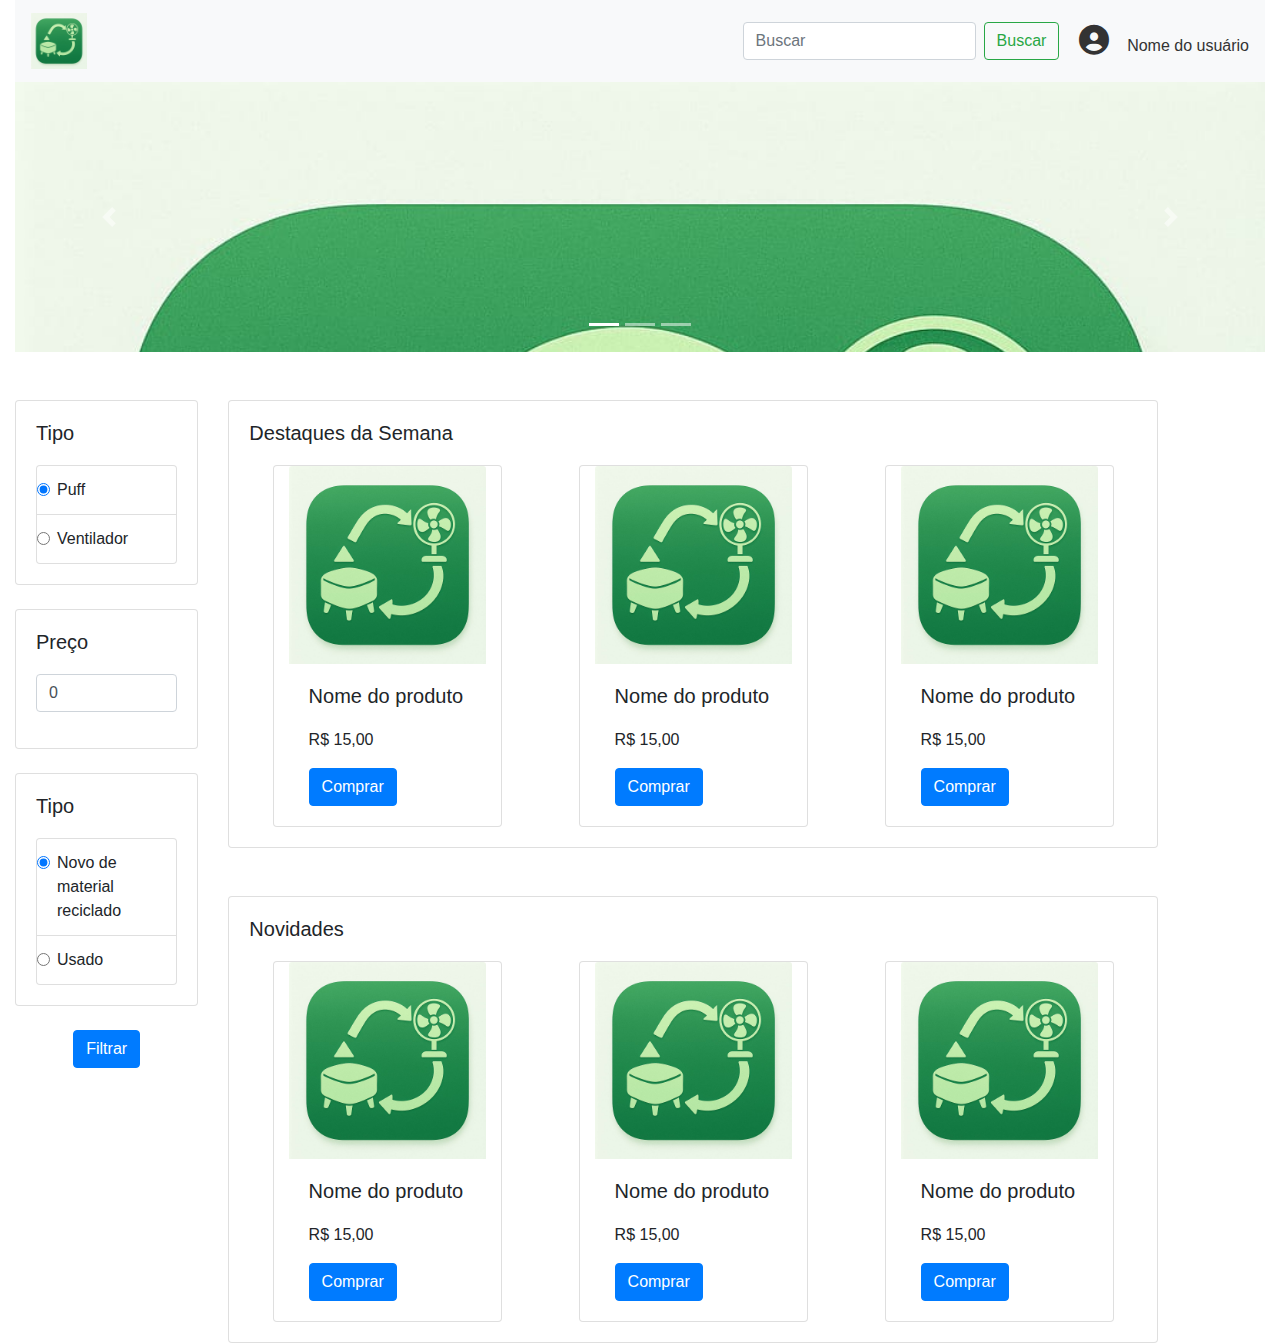
<file: index.html>
<!doctype html>
<html lang="en">
  <head>
    <!-- Required meta tags -->
    <meta charset="utf-8">
    <meta name="viewport" content="width=device-width, initial-scale=1, shrink-to-fit=no">

    <!-- Bootstrap CSS -->
    <link rel="stylesheet" href="https://cdn.jsdelivr.net/npm/bootstrap@4.4.1/dist/css/bootstrap.min.css" integrity="sha384-Vkoo8x4CGsO3+Hhxv8T/Q5PaXtkKtu6ug5TOeNV6gBiFeWPGFN9MuhOf23Q9Ifjh" crossorigin="anonymous">
    <link rel="stylesheet" href="style.css">
    <link rel="stylesheet" href="https://cdnjs.cloudflare.com/ajax/libs/font-awesome/6.7.2/css/all.min.css" integrity="sha512-Evv84Mr4kqVGRNSgIGL/F/aIDqQb7xQ2vcrdIwxfjThSH8CSR7PBEakCr51Ck+w+/U6swU2Im1vVX0SVk9ABhg==" crossorigin="anonymous" referrerpolicy="no-referrer" />
    <title>Home</title>
  </head>
  <body>
    <div class="container-fluid">
        <nav class="navbar navbar-expand-lg navbar-light bg-light">
            <a class="navbar-brand" href="index.html">
                <img src="logo.jpg" alt="" width="56px">
            </a>
            <button class="navbar-toggler" type="button" data-toggle="collapse" data-target="#navbarSupportedContent" aria-controls="navbarSupportedContent" aria-expanded="false" aria-label="Toggle navigation">
                <span class="navbar-toggler-icon"></span>
            </button>

            <div class="collapse navbar-collapse" id="navbarSupportedContent">
                <ul class="navbar-nav mr-auto"></ul>
                <form class="form-inline my-2 my-lg-0" action="produto.html">
                    <input class="form-control mr-sm-2" type="search" placeholder="Buscar" aria-label="Buscar">
                    <button class="btn btn-outline-success my-2 my-sm-0" type="submit">Buscar</button>
                </form>
                <a href="usuario.html">
                    <i class="fa-solid fa-circle-user"></i>
                    &nbsp;&nbsp;
                    Nome do usuário
                </a>
            </div>
        </nav>

        <div id="carouselExampleIndicators" class="carousel slide" data-ride="carousel">
            <ol class="carousel-indicators">
                <li data-target="#carouselExampleIndicators" data-slide-to="0" class="active"></li>
                <li data-target="#carouselExampleIndicators" data-slide-to="1"></li>
                <li data-target="#carouselExampleIndicators" data-slide-to="2"></li>
            </ol>
            <div class="carousel-inner">
                <div class="carousel-item active">
                <img src="logo.jpg" class="d-block w-100" alt="logo.jpg">
                </div>
                <div class="carousel-item">
                <img src="logo.jpg" class="d-block w-100" alt="logo.jpg">
                </div>
                <div class="carousel-item">
                <img src="logo.jpg" class="d-block w-100" alt="logo.jpg">
                </div>
            </div>
            <a class="carousel-control-prev" href="#carouselExampleIndicators" role="button" data-slide="prev">
                <span class="carousel-control-prev-icon" aria-hidden="true"></span>
                <span class="sr-only">Previous</span>
            </a>
            <a class="carousel-control-next" href="#carouselExampleIndicators" role="button" data-slide="next">
                <span class="carousel-control-next-icon" aria-hidden="true"></span>
                <span class="sr-only">Next</span>
            </a>
        </div>
            <br></br>
            <div class="row">
                <div class="col-md-2">
                     <div class="card">
                        <div class="card-body">
                            <h5 class="card-title">Tipo</h5>
                            <ul class="list-group">
                                <li class="list-group-item">
                                    <input class="form-check-input me-1" type="radio" name="listGroupRadio" value="" id="puff" checked>
                                    <label class="form-check-label" for="puff">Puff</label>
                                </li>
                                <li class="list-group-item">
                                    <input class="form-check-input me-1" type="radio" name="listGroupRadio" value="" id="ventilador">
                                    <label class="form-check-label" for="ventilador">Ventilador</label>
                                </li>
                            </ul>
                        </div>
                    </div>
                    <br />
                    <div class="card">
                        <div class="card-body">
                            <h5 class="card-title">Preço</h5>
                                <div class="mb-3">
                                    <input type="number" class="form-control" id="exampleInputEmail1" aria-describedby="emailHelp" value="0">
                                </div>
                        </div>
                    </div>
                    <br />
                    <div class="card">
                        <div class="card-body">
                            <h5 class="card-title">Tipo</h5>
                            <ul class="list-group">
                                <li class="list-group-item">
                                    <input class="form-check-input me-1" type="radio" name="estado" value="" id="novo" checked>
                                    <label class="form-check-label" for="novo">Novo de material reciclado</label>
                                </li>
                                <li class="list-group-item">
                                    <input class="form-check-input me-1" type="radio" name="estado" value="" id="usado">
                                    <label class="form-check-label" for="usado">Usado</label>
                                </li>
                            </ul>
                        </div>
                    </div>
                    <br />
                    <div class="row justify-content-center">
                        <a href="produto.html" class="btn btn-primary">Filtrar</a>
                    </div>
                    <br /><br />
                </div>
                
                <div class="col-md-9">
                    <div class="card" style="width: 100%;">
                        <div class="card-body">
                            <h5 class="card-title">Destaques da Semana</h5>
                            <div class="row justify-content-around">
                                <div class="card col-12 col-md-3" style="width: 10rem;">
                                    <img src="logo.jpg" class="card-img-top" alt="...">
                                    <div class="card-body">
                                        <h5 class="card-title">Nome do produto</h5>
                                        <p class="card-text">R$ 15,00</p>
                                        <a href="produto.html" class="btn btn-primary">Comprar</a>
                                    </div>
                                </div>
                                <div class="card col-12 col-md-3" style="width: 10rem;">
                                    <img src="logo.jpg" class="card-img-top" alt="...">
                                    <div class="card-body">
                                        <h5 class="card-title">Nome do produto</h5>
                                        <p class="card-text">R$ 15,00</p>
                                        <a href="produto.html" class="btn btn-primary">Comprar</a>
                                    </div>
                                </div>
                                <div class="card col-12 col-md-3" style="width: 10rem;">
                                    <img src="logo.jpg" class="card-img-top" alt="...">
                                    <div class="card-body">
                                        <h5 class="card-title">Nome do produto</h5>
                                        <p class="card-text">R$ 15,00</p>
                                        <a href="produto.html" class="btn btn-primary">Comprar</a>
                                    </div>
                                </div>
                            </div>
                        </div>
                    </div>
                    <br></br>
                    <div class="card" style="width: 100%;">
                        <div class="card-body">
                            <h5 class="card-title">Novidades</h5>
                            <div class="row justify-content-around">
                                <div class="card col-12 col-md-3" style="width: 10rem;">
                                    <img src="logo.jpg" class="card-img-top" alt="...">
                                    <div class="card-body">
                                        <h5 class="card-title">Nome do produto</h5>
                                        <p class="card-text">R$ 15,00</p>
                                        <a href="produto.html" class="btn btn-primary">Comprar</a>
                                    </div>
                                </div>
                                <div class="card col-12 col-md-3" style="width: 10rem;">
                                    <img src="logo.jpg" class="card-img-top" alt="...">
                                    <div class="card-body">
                                        <h5 class="card-title">Nome do produto</h5>
                                        <p class="card-text">R$ 15,00</p>
                                        <a href="produto.html" class="btn btn-primary">Comprar</a>
                                    </div>
                                </div>
                                <div class="card col-12 col-md-3" style="width: 10rem;">
                                    <img src="logo.jpg" class="card-img-top" alt="...">
                                    <div class="card-body">
                                        <h5 class="card-title">Nome do produto</h5>
                                        <p class="card-text">R$ 15,00</p>
                                        <a href="produto.html" class="btn btn-primary">Comprar</a>
                                    </div>
                                </div>
                            </div>
                        </div>
                    </div>
                </div>
</div>
    <!-- Optional JavaScript -->
    <!-- jQuery first, then Popper.js, then Bootstrap JS -->
    <script src="https://code.jquery.com/jquery-3.4.1.slim.min.js" integrity="sha384-J6qa4849blE2+poT4WnyKhv5vZF5SrPo0iEjwBvKU7imGFAV0wwj1yYfoRSJoZ+n" crossorigin="anonymous"></script>
    <script src="https://cdn.jsdelivr.net/npm/popper.js@1.16.0/dist/umd/popper.min.js" integrity="sha384-Q6E9RHvbIyZFJoft+2mJbHaEWldlvI9IOYy5n3zV9zzTtmI3UksdQRVvoxMfooAo" crossorigin="anonymous"></script>
    <script src="https://cdn.jsdelivr.net/npm/bootstrap@4.4.1/dist/js/bootstrap.min.js" integrity="sha384-wfSDF2E50Y2D1uUdj0O3uMBJnjuUD4Ih7YwaYd1iqfktj0Uod8GCExl3Og8ifwB6" crossorigin="anonymous"></script>
</div>  
</body>
</html>
</file>
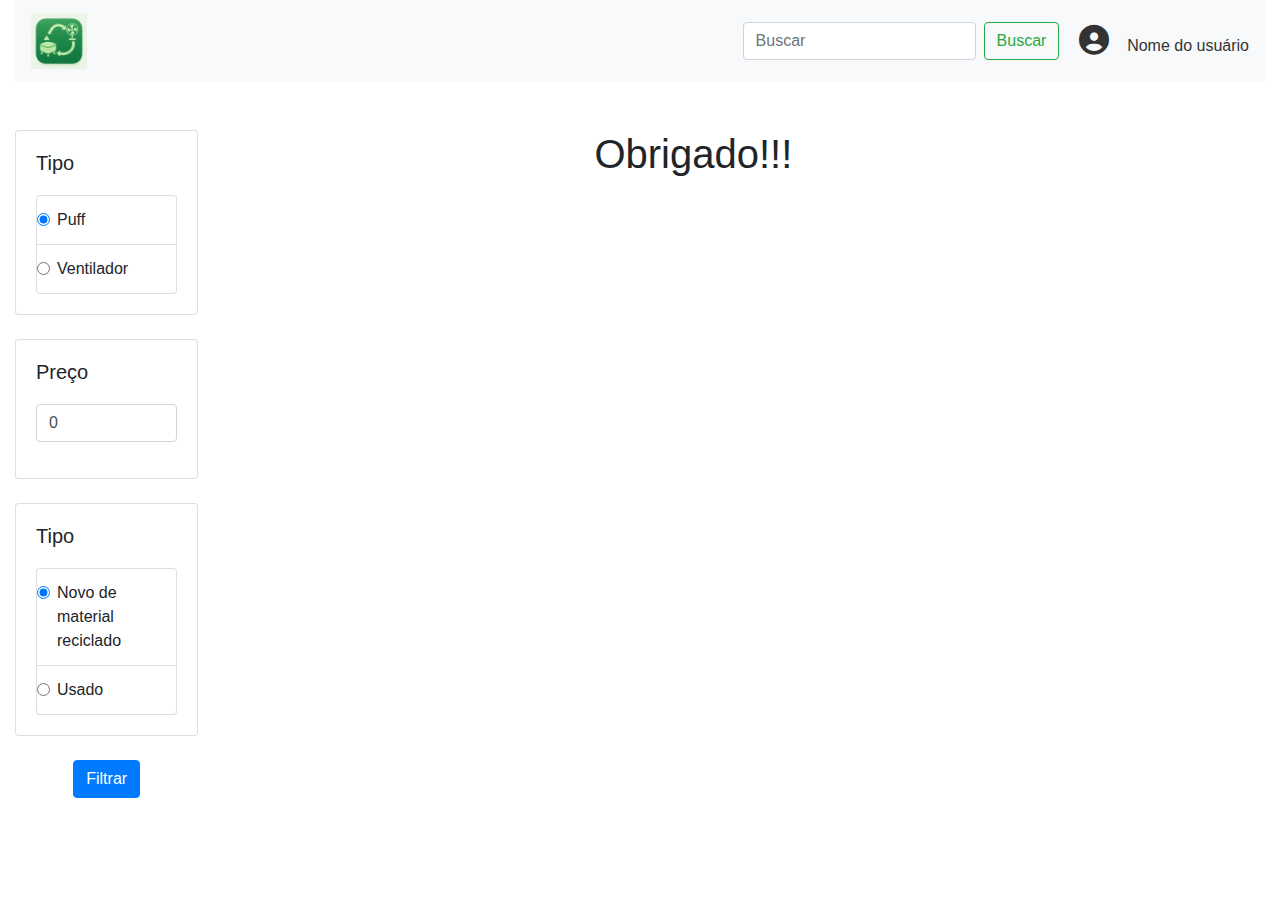
<file: obrigado.html>
<!doctype html>
<html lang="en">
  <head>
    <!-- Required meta tags -->
    <meta charset="utf-8">
    <meta name="viewport" content="width=device-width, initial-scale=1, shrink-to-fit=no">

    <!-- Bootstrap CSS -->
    <link rel="stylesheet" href="https://cdn.jsdelivr.net/npm/bootstrap@4.4.1/dist/css/bootstrap.min.css" integrity="sha384-Vkoo8x4CGsO3+Hhxv8T/Q5PaXtkKtu6ug5TOeNV6gBiFeWPGFN9MuhOf23Q9Ifjh" crossorigin="anonymous">
    <link rel="stylesheet" href="style.css">
    <link rel="stylesheet" href="https://cdnjs.cloudflare.com/ajax/libs/font-awesome/6.7.2/css/all.min.css" integrity="sha512-Evv84Mr4kqVGRNSgIGL/F/aIDqQb7xQ2vcrdIwxfjThSH8CSR7PBEakCr51Ck+w+/U6swU2Im1vVX0SVk9ABhg==" crossorigin="anonymous" referrerpolicy="no-referrer" />
    <title>Produto</title>
  </head>
  <body>
    <div class="container-fluid">
        <nav class="navbar navbar-expand-lg navbar-light bg-light">
            <a class="navbar-brand" href="index.html">
                <img src="logo.jpg" alt="" width="56px">
            </a>
            <button class="navbar-toggler" type="button" data-toggle="collapse" data-target="#navbarSupportedContent" aria-controls="navbarSupportedContent" aria-expanded="false" aria-label="Toggle navigation">
                <span class="navbar-toggler-icon"></span>
            </button>

            <div class="collapse navbar-collapse" id="navbarSupportedContent">
                <ul class="navbar-nav mr-auto">
                </ul>
                <form class="form-inline my-2 my-lg-0" action="produto.html">
                    <input class="form-control mr-sm-2" type="search" placeholder="Buscar" aria-label="Buscar">
                    <button class="btn btn-outline-success my-2 my-sm-0" type="submit">Buscar</button>
                </form>
                <a href="usuario.html">
                    <i class="fa-solid fa-circle-user"></i>
                    &nbsp;&nbsp;
                    Nome do usuário
                </a>
            </div>
        </nav>

       
            <br></br>
            <div class="row">
                <div class="col-md-2">
                     <div class="card">
                        <div class="card-body">
                            <h5 class="card-title">Tipo</h5>
                            <ul class="list-group">
                                <li class="list-group-item">
                                    <input class="form-check-input me-1" type="radio" name="listGroupRadio" value="" id="puff" checked>
                                    <label class="form-check-label" for="puff">Puff</label>
                                </li>
                                <li class="list-group-item">
                                    <input class="form-check-input me-1" type="radio" name="listGroupRadio" value="" id="ventilador">
                                    <label class="form-check-label" for="ventilador">Ventilador</label>
                                </li>
                            </ul>
                        </div>
                    </div>
                    <br />
                    <div class="card">
                        <div class="card-body">
                            <h5 class="card-title">Preço</h5>
                                <div class="mb-3">
                                    <input type="number" class="form-control" id="exampleInputEmail1" aria-describedby="emailHelp" value="0">
                                </div>
                        </div>
                    </div>
                    <br />
                    <div class="card">
                        <div class="card-body">
                            <h5 class="card-title">Tipo</h5>
                            <ul class="list-group">
                                <li class="list-group-item">
                                    <input class="form-check-input me-1" type="radio" name="estado" value="" id="novo" checked>
                                    <label class="form-check-label" for="novo">Novo de material reciclado</label>
                                </li>
                                <li class="list-group-item">
                                    <input class="form-check-input me-1" type="radio" name="estado" value="" id="usado">
                                    <label class="form-check-label" for="usado">Usado</label>
                                </li>
                            </ul>
                        </div>
                    </div>
                    <br />
                    <div class="row justify-content-center">
                        <a href="produto.html" class="btn btn-primary">Filtrar</a>
                    </div>
                    <br /><br />
                </div>
                <div class="col-9">

                    <h1 class="text-center">Obrigado!!!</h1>
                </div>
</div>
    <!-- Optional JavaScript -->
    <!-- jQuery first, then Popper.js, then Bootstrap JS -->
    <script src="https://code.jquery.com/jquery-3.4.1.slim.min.js" integrity="sha384-J6qa4849blE2+poT4WnyKhv5vZF5SrPo0iEjwBvKU7imGFAV0wwj1yYfoRSJoZ+n" crossorigin="anonymous"></script>
    <script src="https://cdn.jsdelivr.net/npm/popper.js@1.16.0/dist/umd/popper.min.js" integrity="sha384-Q6E9RHvbIyZFJoft+2mJbHaEWldlvI9IOYy5n3zV9zzTtmI3UksdQRVvoxMfooAo" crossorigin="anonymous"></script>
    <script src="https://cdn.jsdelivr.net/npm/bootstrap@4.4.1/dist/js/bootstrap.min.js" integrity="sha384-wfSDF2E50Y2D1uUdj0O3uMBJnjuUD4Ih7YwaYd1iqfktj0Uod8GCExl3Og8ifwB6" crossorigin="anonymous"></script>
</div>  
</body>
</html>
</file>
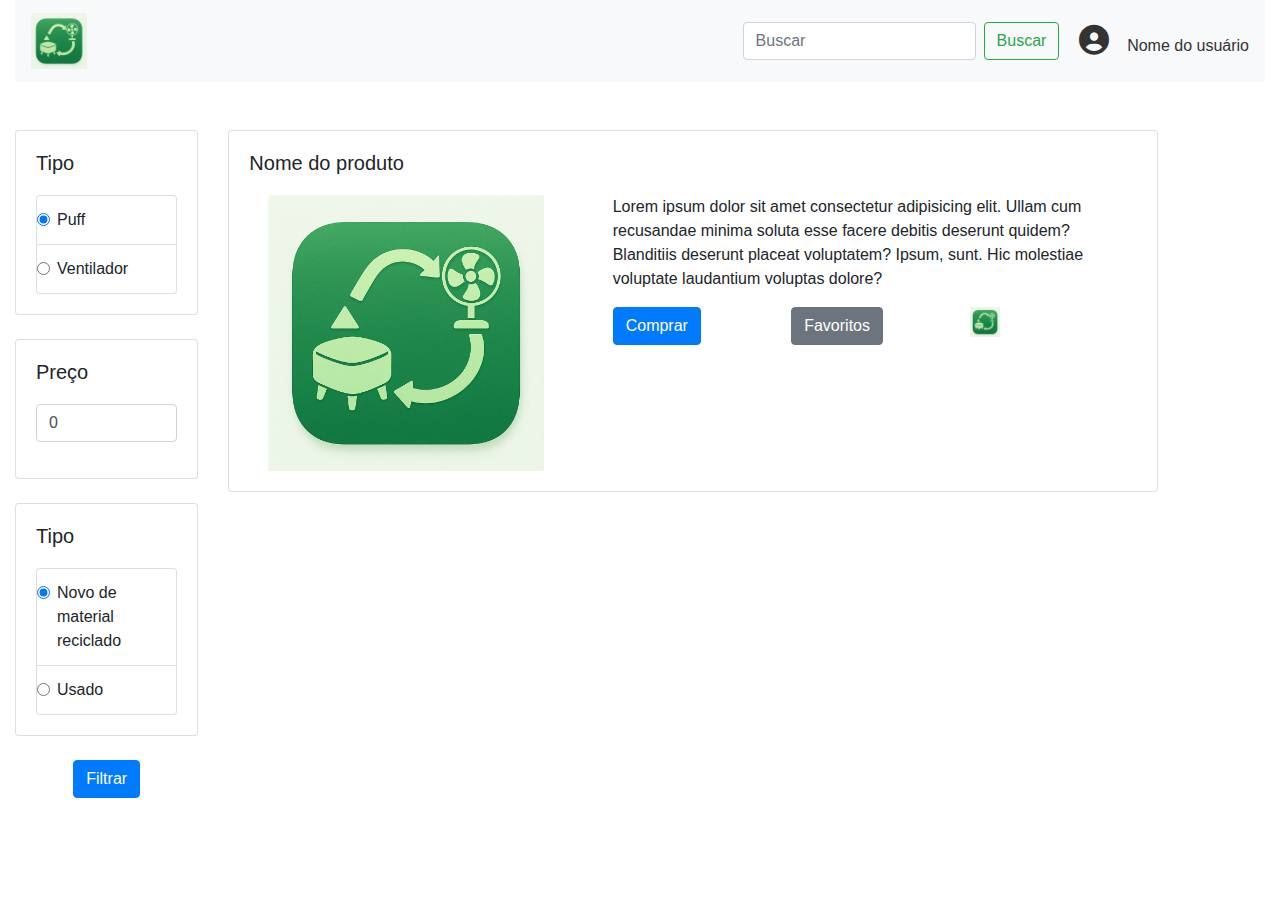
<file: produto.html>
<!doctype html>
<html lang="en">
  <head>
    <!-- Required meta tags -->
    <meta charset="utf-8">
    <meta name="viewport" content="width=device-width, initial-scale=1, shrink-to-fit=no">

    <!-- Bootstrap CSS -->
    <link rel="stylesheet" href="https://cdn.jsdelivr.net/npm/bootstrap@4.4.1/dist/css/bootstrap.min.css" integrity="sha384-Vkoo8x4CGsO3+Hhxv8T/Q5PaXtkKtu6ug5TOeNV6gBiFeWPGFN9MuhOf23Q9Ifjh" crossorigin="anonymous">
    <link rel="stylesheet" href="style.css">
    <link rel="stylesheet" href="https://cdnjs.cloudflare.com/ajax/libs/font-awesome/6.7.2/css/all.min.css" integrity="sha512-Evv84Mr4kqVGRNSgIGL/F/aIDqQb7xQ2vcrdIwxfjThSH8CSR7PBEakCr51Ck+w+/U6swU2Im1vVX0SVk9ABhg==" crossorigin="anonymous" referrerpolicy="no-referrer" />
    <title>Produto</title>
  </head>
  <body>
    <div class="container-fluid">
        <nav class="navbar navbar-expand-lg navbar-light bg-light">
            <a class="navbar-brand" href="index.html">
                <img src="logo.jpg" alt="" width="56px">
            </a>
            <button class="navbar-toggler" type="button" data-toggle="collapse" data-target="#navbarSupportedContent" aria-controls="navbarSupportedContent" aria-expanded="false" aria-label="Toggle navigation">
                <span class="navbar-toggler-icon"></span>
            </button>

            <div class="collapse navbar-collapse" id="navbarSupportedContent">
                <ul class="navbar-nav mr-auto">
                </ul>
                <form class="form-inline my-2 my-lg-0" action="produto.html">
                    <input class="form-control mr-sm-2" type="search" placeholder="Buscar" aria-label="Buscar">
                    <button class="btn btn-outline-success my-2 my-sm-0" type="submit">Buscar</button>
                </form>
                <a href="usuario.html">
                    <i class="fa-solid fa-circle-user"></i>
                    &nbsp;&nbsp;
                    Nome do usuário
                </a>
            </div>
        </nav>

       
            <br></br>
            <div class="row">
                <div class="col-md-2">
                     <div class="card">
                        <div class="card-body">
                            <h5 class="card-title">Tipo</h5>
                            <ul class="list-group">
                                <li class="list-group-item">
                                    <input class="form-check-input me-1" type="radio" name="listGroupRadio" value="" id="puff" checked>
                                    <label class="form-check-label" for="puff">Puff</label>
                                </li>
                                <li class="list-group-item">
                                    <input class="form-check-input me-1" type="radio" name="listGroupRadio" value="" id="ventilador">
                                    <label class="form-check-label" for="ventilador">Ventilador</label>
                                </li>
                            </ul>
                        </div>
                    </div>
                    <br />
                    <div class="card">
                        <div class="card-body">
                            <h5 class="card-title">Preço</h5>
                                <div class="mb-3">
                                    <input type="number" class="form-control" id="exampleInputEmail1" aria-describedby="emailHelp" value="0">
                                </div>
                        </div>
                    </div>
                    <br />
                    <div class="card">
                        <div class="card-body">
                            <h5 class="card-title">Tipo</h5>
                            <ul class="list-group">
                                <li class="list-group-item">
                                    <input class="form-check-input me-1" type="radio" name="estado" value="" id="novo" checked>
                                    <label class="form-check-label" for="novo">Novo de material reciclado</label>
                                </li>
                                <li class="list-group-item">
                                    <input class="form-check-input me-1" type="radio" name="estado" value="" id="usado">
                                    <label class="form-check-label" for="usado">Usado</label>
                                </li>
                            </ul>
                        </div>
                    </div>
                    <br />
                    <div class="row justify-content-center">
                        <a href="produto.html" class="btn btn-primary">Filtrar</a>
                    </div>
                    <br /><br />
                </div>
                <div class="col-md-9">

                    <div class="card" style="width: 100%;">
                        <div class="card-body">
                            <h5 class="card-title">Nome do produto</h5>
                            <div class="row justify-content-around">
                                <div class="col-4">
                                    <img src="logo.jpg" class="card-img-top" alt="...">
                                </div>
                                <div class="col-7">
                                    <p>Lorem ipsum dolor sit amet consectetur adipisicing elit. Ullam cum recusandae minima soluta esse facere debitis deserunt quidem? Blanditiis deserunt placeat voluptatem? Ipsum, sunt. Hic molestiae voluptate laudantium voluptas dolore?</p>
                                    <div class="row">
                                        <div class="col">
                                            <a href="obrigado.html" class="btn btn-primary">Comprar</a>
                                        </div>
                                        <div class="col">
                                            <a href="produto.html" class="btn btn-secondary">Favoritos</a>
                                        </div>
                                        <div class="col">
                                            <img src="logo.jpg" width="30px" alt="">
                                        </div>
                                    </div>
                                </div>
                            </div>
                        </div>
                    </div>
                </div>
</div>
    <!-- Optional JavaScript -->
    <!-- jQuery first, then Popper.js, then Bootstrap JS -->
    <script src="https://code.jquery.com/jquery-3.4.1.slim.min.js" integrity="sha384-J6qa4849blE2+poT4WnyKhv5vZF5SrPo0iEjwBvKU7imGFAV0wwj1yYfoRSJoZ+n" crossorigin="anonymous"></script>
    <script src="https://cdn.jsdelivr.net/npm/popper.js@1.16.0/dist/umd/popper.min.js" integrity="sha384-Q6E9RHvbIyZFJoft+2mJbHaEWldlvI9IOYy5n3zV9zzTtmI3UksdQRVvoxMfooAo" crossorigin="anonymous"></script>
    <script src="https://cdn.jsdelivr.net/npm/bootstrap@4.4.1/dist/js/bootstrap.min.js" integrity="sha384-wfSDF2E50Y2D1uUdj0O3uMBJnjuUD4Ih7YwaYd1iqfktj0Uod8GCExl3Og8ifwB6" crossorigin="anonymous"></script>
</div>  
</body>
</html>
</file>
<file: style.css>
.carousel-inner{
    height: 30vh;
}

.card-title{
    margin-bottom: 20px;
}

.fa-circle-user{
    font-size: 30px;
    margin-left: 20px;
}

a{
    text-decoration: none;
    color: #333;
}

a:hover{
    text-decoration: none;
    color: #333;
}
</file>
